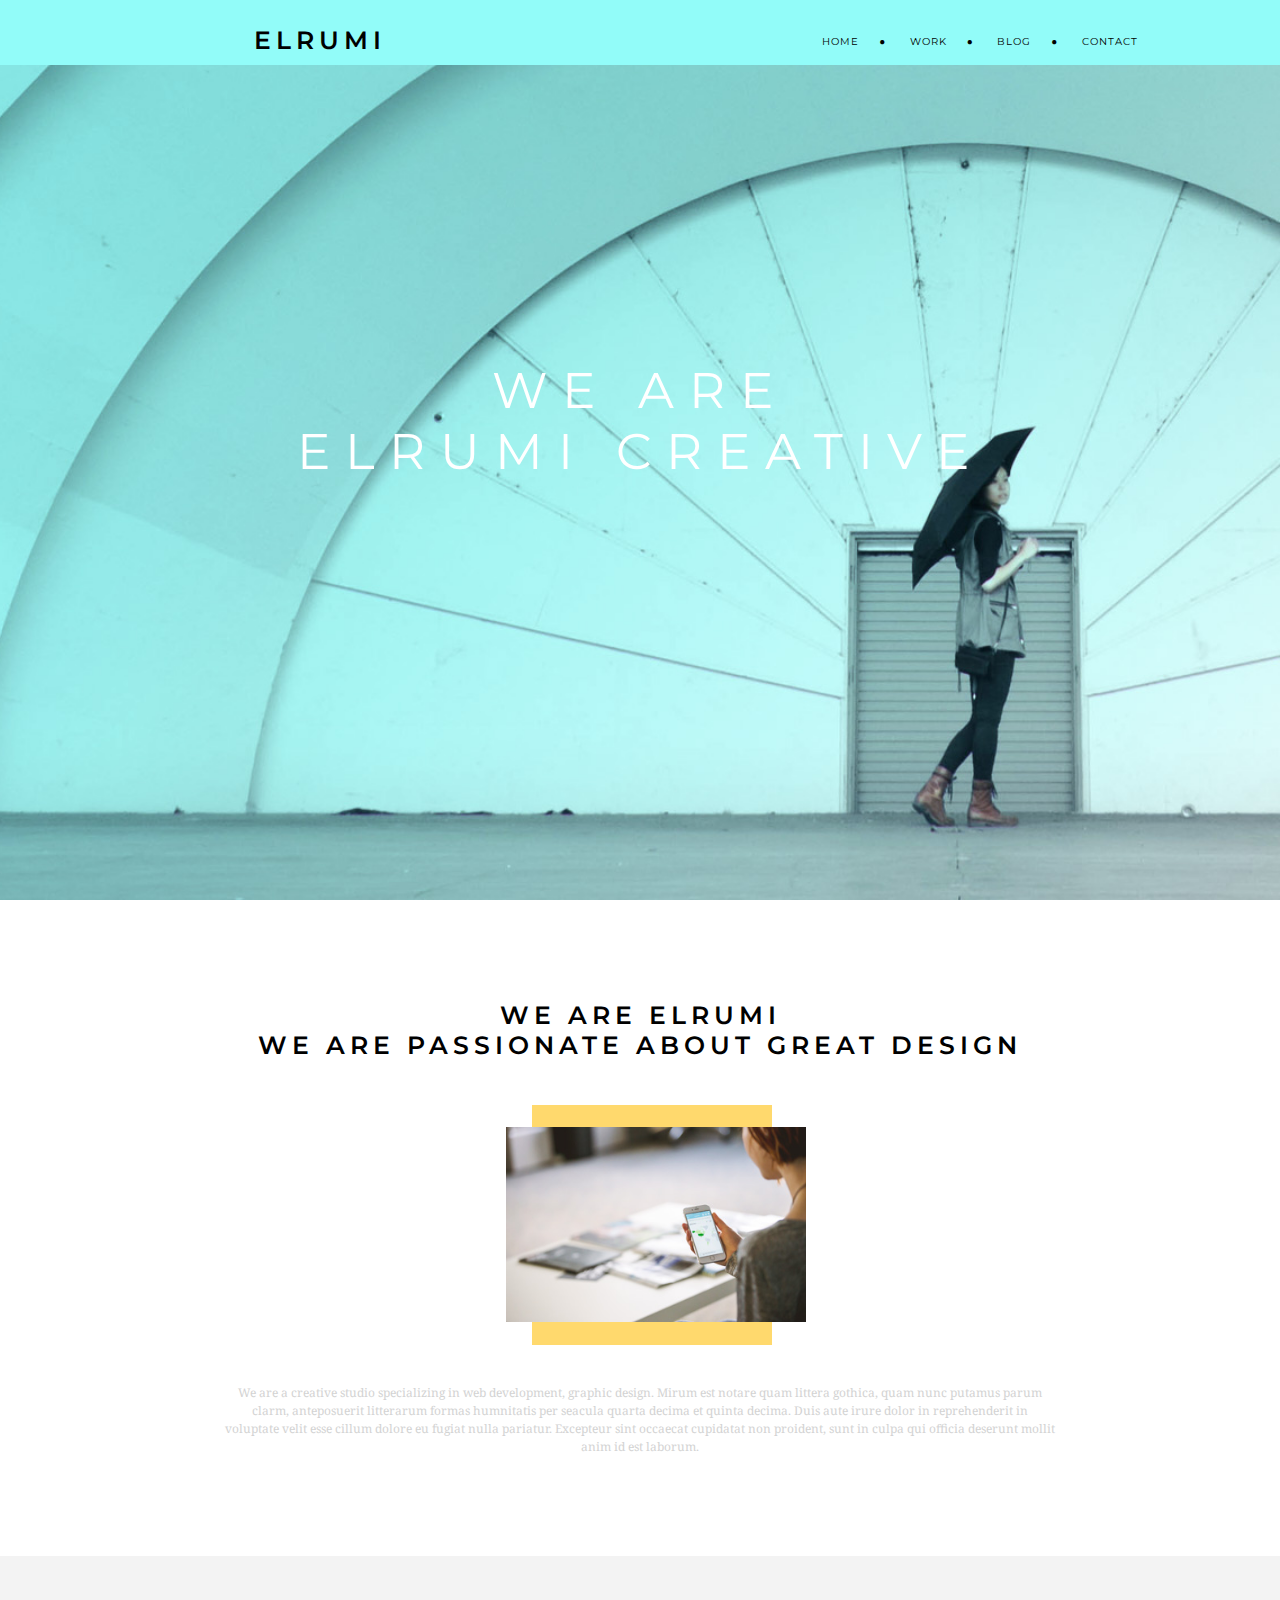
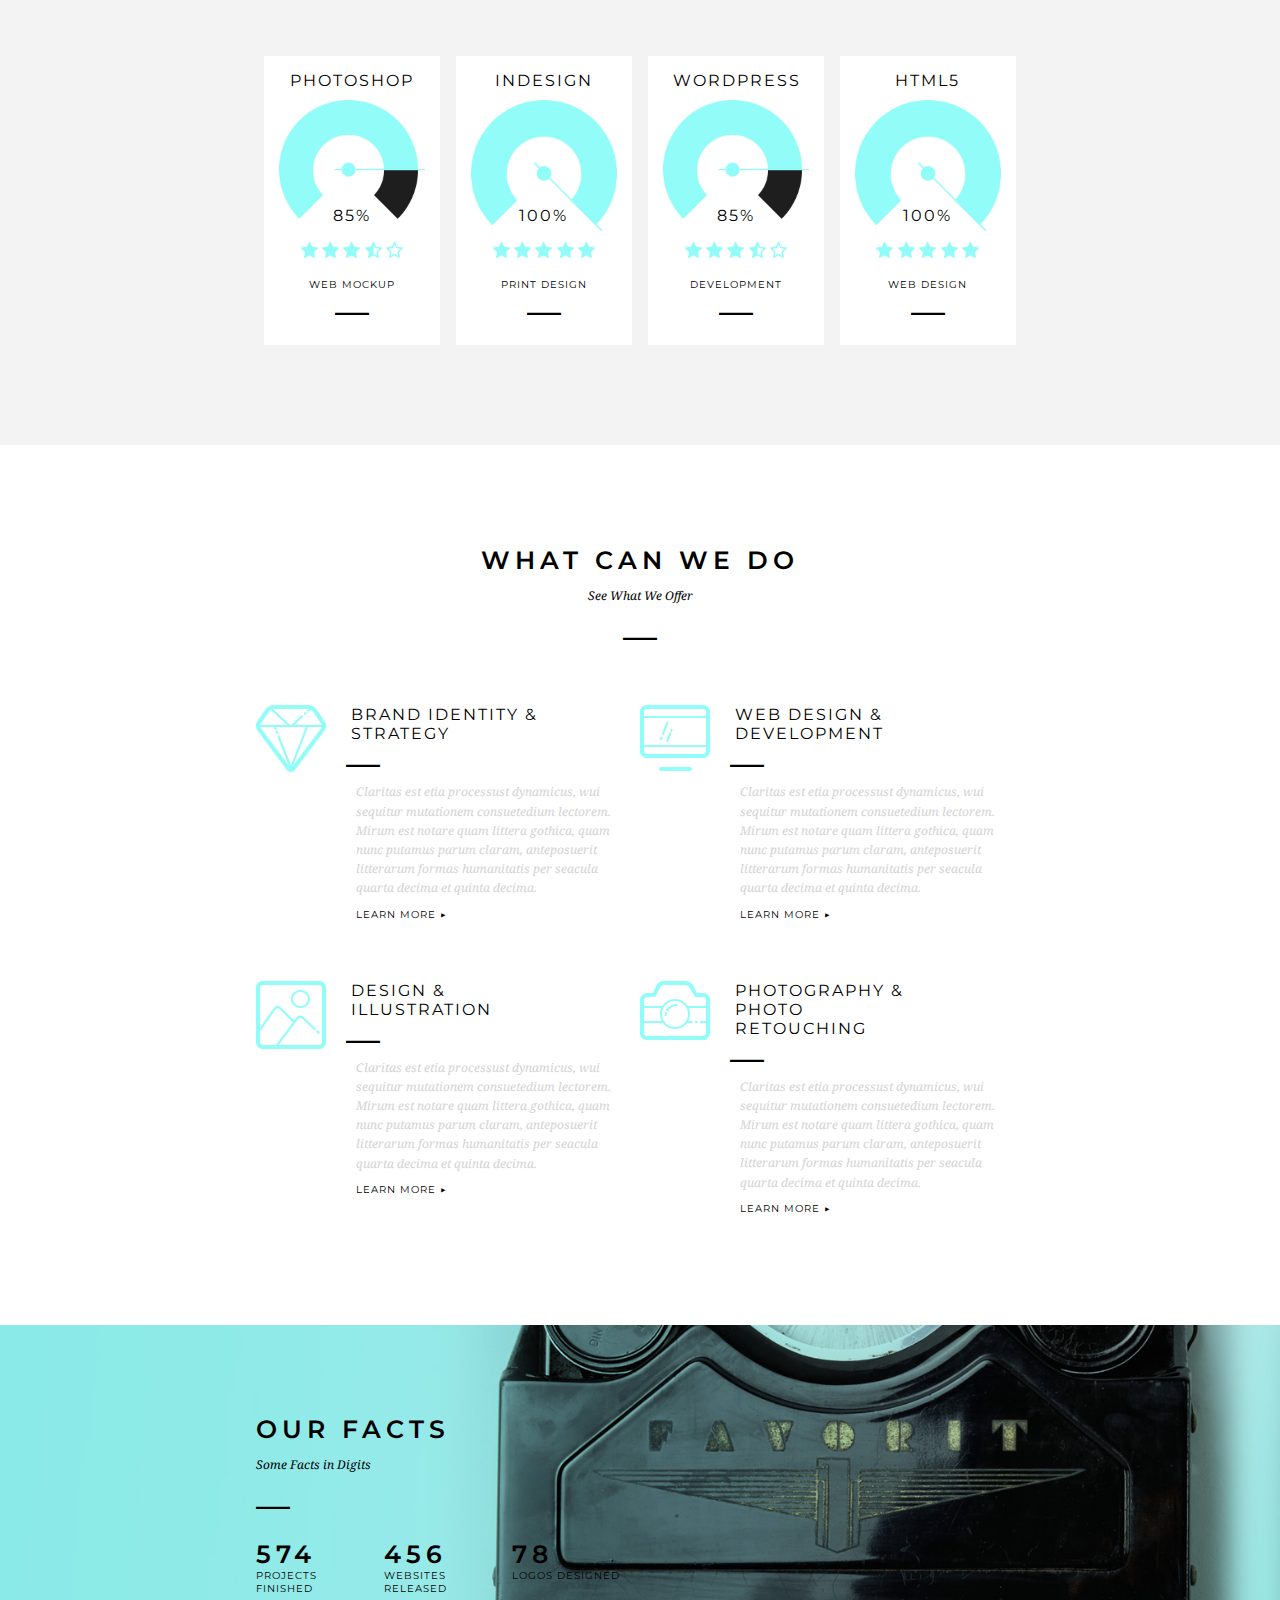
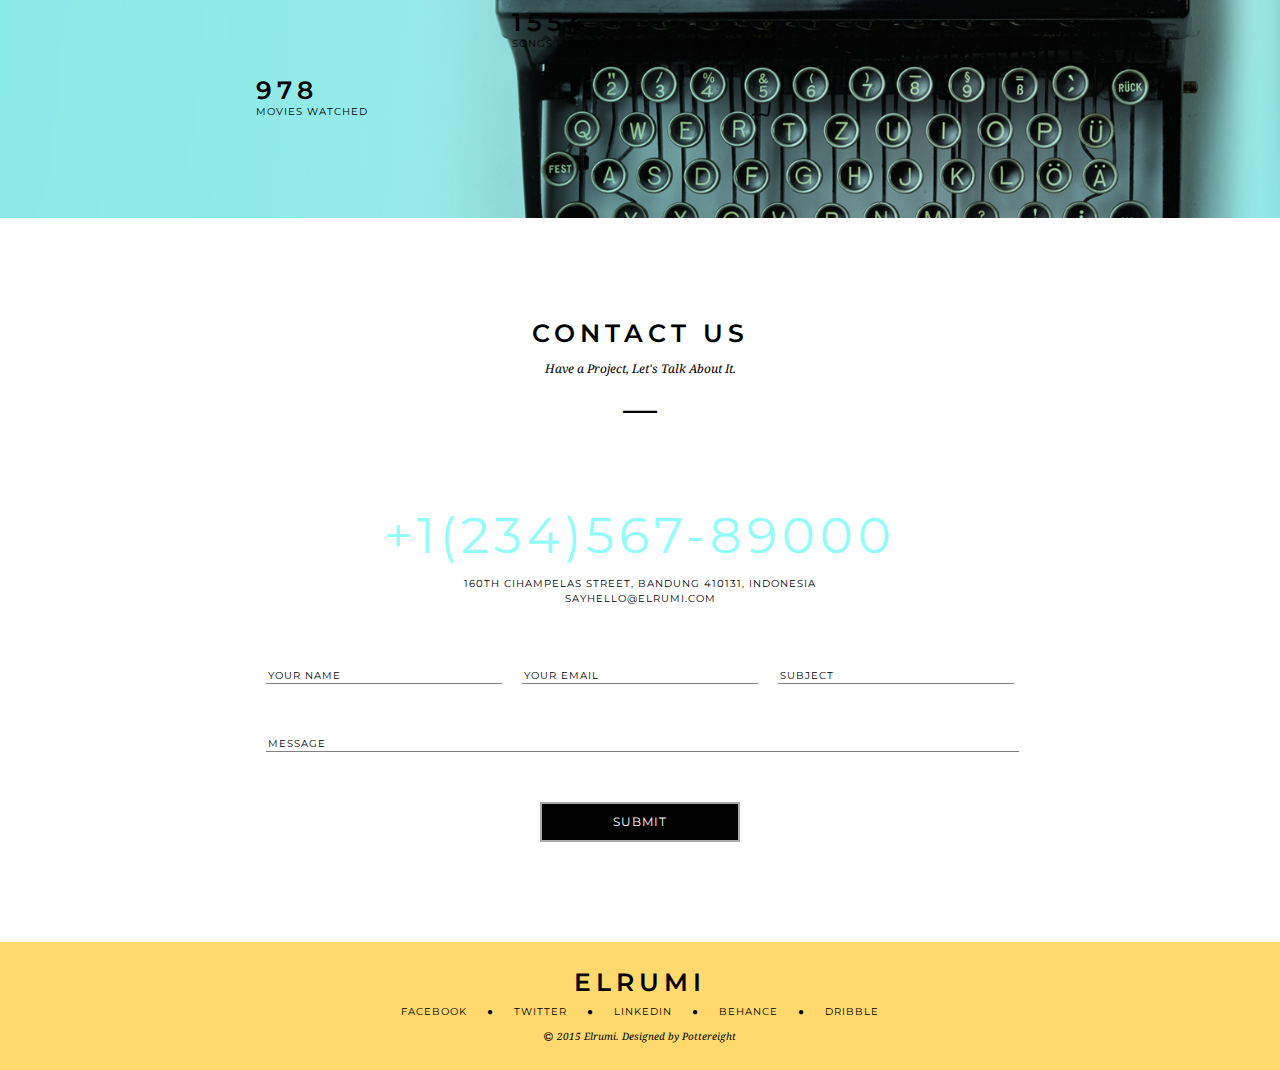
<file: index.html>
<!DOCTYPE html>
<html lang="en">
<head>
	<meta charset="UTF-8">
	<title>Creative Agency</title>
	<link rel="stylesheet" href="http://maxcdn.bootstrapcdn.com/font-awesome/4.3.0/css/font-awesome.min.css">
	<link href='http://fonts.googleapis.com/css?family=Droid+Serif:400,400italic|Montserrat:400,700' rel='stylesheet' type='text/css'>	
	<link type="image/jpg" href="assets/favicon-elrumi.png" rel="icon">
	 <link rel="apple-touch-icon" href="images/favicon-elrumi.png"/>
	<link rel="stylesheet" href="normal.css">
	<link rel="stylesheet" href="styles.css"> 
</head>
<body>
	<nav class="fixed-navigation opaque">
		<div class="nav-left">
			<h2 class="nav-logo">ELRUMI</h2>
		</div>
		<div class="nav-right">
			<ul class="nav-menu">
				<li><a href="index.html">Home</a><span class="circle">&#9679;</span></li>
				<li><a href="work.html">Work</a><span class="circle">&#9679;</span></li>
				<li><a href="blog.html">Blog</a><span class="circle">&#9679;</span></li>
				<li><a href="#contact">Contact</a></li>
			</ul>
		</div>
	</nav>
	<header class="header" id="Home">
			<div class="home-title">
				<h1>we are<br/>
				ELRUMI CREATIVE</h1>
			</div>
	</header>
	<section class="who-are-we">
		<div class="about-titles">
			<h2>WE ARE ELRUMI</h2>
			<h2>WE ARE PASSIONATE ABOUT GREAT DESIGN</h2>
		</div>
		<div class="yellow-square"></div>
		<div class="about-image">
			<img src="assets/home page/about.jpg" alt="About-Image">
		</div>	
		<p>We are a creative studio specializing in web development, graphic design. Mirum est notare quam littera gothica, quam nunc putamus parum clarm, anteposuerit litterarum formas humnitatis per seacula quarta decima et quinta decima. Duis aute irure dolor in reprehenderit in voluptate velit esse cillum dolore eu fugiat nulla pariatur. Excepteur sint occaecat cupidatat non proident, sunt in culpa qui officia deserunt mollit anim id est laborum. </p>
			
	</section>
	<section class="skills">
			<div class="skills-holder clearfix">
				<div class="skill-sets photoshop">
					<h3>Photoshop</h3>
					<div class="skills-pic">
						<img src="assets/home page/progress-01.png" alt="Progress85" class="short-image">
					</div>
					<h3>85%</h3>
					<ul>
						<li>
							<img src="assets/home page/full-star.png" alt="full-star">
						</li>
						<li>
							<img src="assets/home page/full-star.png" alt="full-star">
						</li>
						<li>
							<img src="assets/home page/full-star.png" alt="full-star">
						</li>
						<li>
							<img src="assets/home page/half-star.png" alt="half-star">
						</li>
						<li>
							<img src="assets/home page/empty-star.png" alt="empty-star">
						</li>
					</ul>
					<h4>Web Mockup</h4>
					<span class="dash">&#8212;</span>
				</div>
				<div class="skill-sets indesign">
					<h3>Indesign</h3>
					<div class="skills-pic">
						<img src="assets/home page/progress-02.png" alt="Progress100%">
					</div>
					<h3>100%</h3>
					<ul>
						<li>
							<img src="assets/home page/full-star.png" alt="full-star">
						</li>
						<li>
							<img src="assets/home page/full-star.png" alt="full-star">
						</li>		
						<li>
							<img src="assets/home page/full-star.png" alt="full-star">
						</li>
						<li>
						 	<img src="assets/home page/full-star.png" alt="full-star">
						</li>
						<li>
							<img src="assets/home page/full-star.png" alt="full-star">
						</li>
					</ul>
					<h4>Print Design</h4>
					<span class="dash">&#8212;</span>
				</div>
				<div class="skill-sets">
					<h3>Wordpress</h3>
					<div class="skills-pic">
						<img src="assets/home page/progress-01.png" alt="progress85%" class="short-image">
					</div>
					<h3>85%</h3>
					<ul>
						<li>
							<img src="assets/home page/full-star.png" alt="full-star">
						</li>
						<li>
							<img src="assets/home page/full-star.png" alt="full-star">
						</li>
						<li>
							<img src="assets/home page/full-star.png" alt="full-star">
						</li>
						<li>
							<img src="assets/home page/half-star.png" alt="half-star">
						</li>
						<li>
							<img src="assets/home page/empty-star.png" alt="empty-star">
						</li>
					</ul>
					<h4>Development</h4>
					<span class="dash">&#8212;</span>
				</div>
				<div class="skill-sets html5">
					<h3>HTML5</h3>
					<div class="skills-pic html5">
						<img src="assets/home page/progress-02.png" alt="Progress100%">
					</div>
					<h3>100%</h3>
					<ul>
						<li>
							<img src="assets/home page/full-star.png" alt="full-star">
						</li>
						<li>
							<img src="assets/home page/full-star.png" alt="full-star">
						</li>		
						<li>
							<img src="assets/home page/full-star.png" alt="full-star">
						</li>
						<li>
						 	<img src="assets/home page/full-star.png" alt="full-star">
						</li>
						<li>
							<img src="assets/home page/full-star.png" alt="full-star">
						</li>
					</ul>
					<h4>Web Design</h4>
					<span class="dash">&#8212;</span>
				</div>
			</div>
	</section>
	<section class="what-we-do clearfix">
		<h2>What Can we Do</h2>
		<p>See What We Offer</p>
		<span class="dash center">&#8212;</span>
		<div class="we-do brand">
			<h3>Brand identity & Strategy</h3>
			<span class="dash">&#8212;</span>
			<p>Claritas est etia processust dynamicus, wui sequitur mutationem consuetedium lectorem. Mirum est notare quam littera gothica, quam nunc putamus parum claram, anteposuerit litterarum formas humanitatis per seacula quarta decima et quinta decima.</p>
			<h4><a href="#">Learn More &#9654</a></h4>	
		</div>
		<div class="we-do web">
			<h3>Web Design & Development</h3>
			<span class="dash">&#8212;</span>
			<p>Claritas est etia processust dynamicus, wui sequitur mutationem consuetedium lectorem. Mirum est notare quam littera gothica, quam nunc putamus parum claram, anteposuerit litterarum formas humanitatis per seacula quarta decima et quinta decima.</p>
			<h4><a href="#">Learn More &#9654</a></h4>
		</div>
		<div class="we-do design">
			<h3>Design & Illustration</h3>
			<span class="dash">&#8212;</span>
			<p>Claritas est etia processust dynamicus, wui sequitur mutationem consuetedium lectorem. Mirum est notare quam littera gothica, quam nunc putamus parum claram, anteposuerit litterarum formas humanitatis per seacula quarta decima et quinta decima.</p>
			<h4><a href="#">Learn More &#9654</a></h4>
		</div>
		<div class="we-do photography">
			<h3>Photography & Photo Retouching</h3>
			<span class="dash">&#8212;</span>
			<p>Claritas est etia processust dynamicus, wui sequitur mutationem consuetedium lectorem. Mirum est notare quam littera gothica, quam nunc putamus parum claram, anteposuerit litterarum formas humanitatis per seacula quarta decima et quinta decima.</p>
			<h4><a href="#">Learn More &#9654</a></h4>
		</div>
	</section>
	<section class="facts clearfix">
		<div class="our-facts">
			<h2>Our Facts</h2>
			<p>Some Facts in Digits</p><span class="dash">&#8212;</span>
			<div class="fact-numbers">
				<h2>574</h2>
				<h4>Projects Finished</h4>
			</div>
			<div class="fact-numbers">
				<h2>456</h2>
				<h4>Websites Released</h4>
			</div>
			<div class="fact-numbers">
				<h2>78</h2>
				<h4>Logos Designed</h4>
			</div>
			<div class="fact-numbers">
				<h2>1554</h2>
				<h4>Songs Listed</h4>
			</div>
			<div class="fact-numbers">
				<h2>978</h2>
				<h4>Movies Watched</h4>
			</div>
		</div>
	</section>
	<span class="anchor" id="contact"></span>
	<section class="contact clearfix">
		<div class="contact-content">
				<h2>Contact Us</h2>
				<p>Have a Project, Let's Talk About It.</p>
				<span class="dash center">&#8212;</span>
				<h3 class="header-style">+1(234)567-89000</h3>
				<h4>160th Cihampelas street, bandung 410131, Indonesia</br>Sayhello@elrumi.com</h4>
				<!-- <form action="sendEmail.php>" method="POST" class="form" autocomplete"off" name="form"> -->
				<!-- Action above from class - formspree should be functioning when hosted -->
				<form action="//formspree.io/joanna.stecewicz@email.com" method="POST">
					<input type="name" required="true" placeholder="Your Name "class="one-third">
					<input type="email" required="true" placeholder="Your Email"class="one-third">
					<input type="subject" placeholder="SUBJECT"class="one-third">
					<input type="message" class="message" placeholder="MESSAGE">
					<input type="submit" value="SUBMIT" class="button clearfix">
				</form> 
			</div>
	</section>
	<footer class="footer">
			<h2>ELRUMI</h2>
			<ul>
				<li class="facebook"><a href="#">Facebook</a><span class="circle">&#9679;</span</li>
				<li><a href="#">Twitter</a><span class="circle">&#9679;</span</li>
				<li><a href="#">Linkedin</a><span class="circle">&#9679;</span</li>
				<li><a href="#">Behance</a><span class="circle">&#9679;</span</li>
				<li><a href="#">Dribble</a></li>
			</ul>
			<i class="fa fa-copyright"></i>
			<span class="copy">2015 Elrumi. Designed by Pottereight</span>
	</footer>
	
	<script src="http://ajax.googleapis.com/ajax/libs/jquery/1.10.2/jquery.min.js"></script>
	<script>

			// Jquery script for Navbar opacity on scroll
	  (function(){
	    $(window).scroll(function() {
	        
	        if($(this).scrollTop() > 50) { 
	            $('.fixed-navigation').addClass('opaque'); 
	        } else {
	            $('.fixed-navigation').removeClass('opaque'); 
	        }
	    });
	  })();
	    

	</script>	
</body>
</html>
</file>
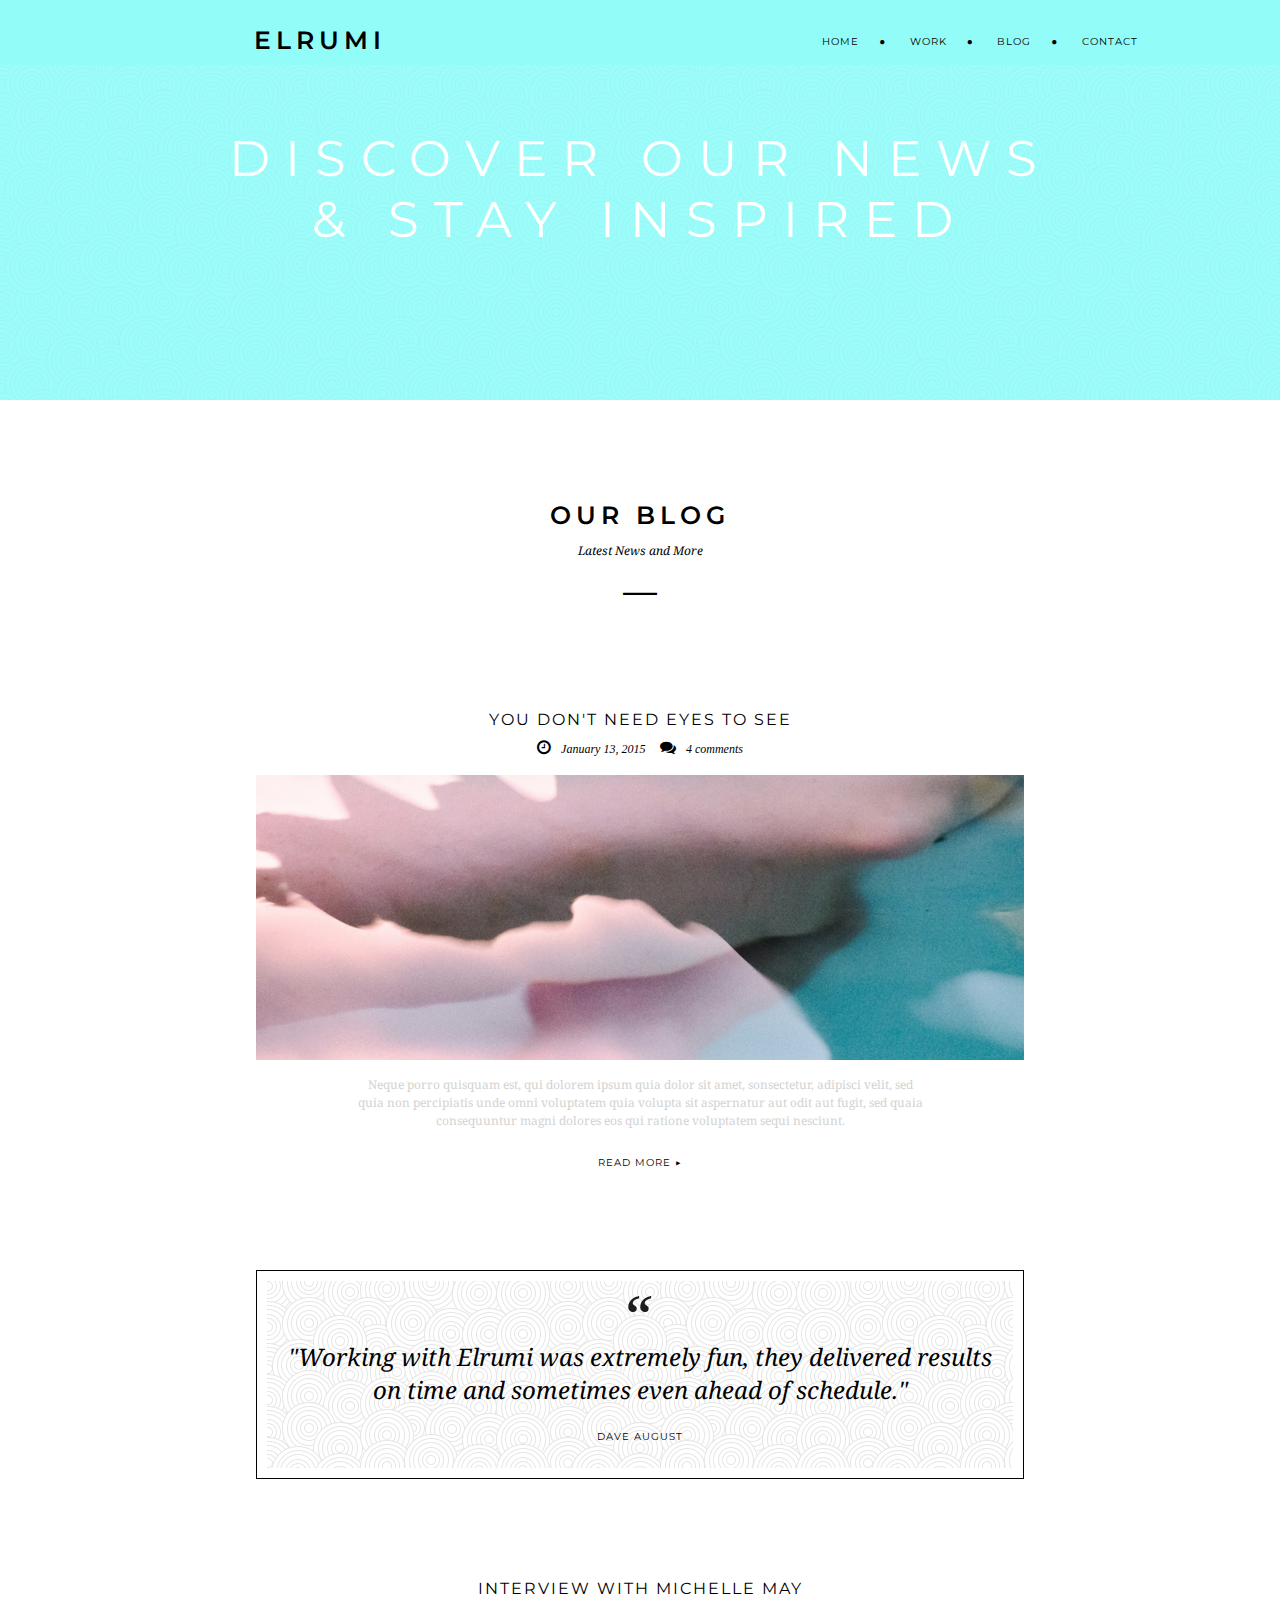
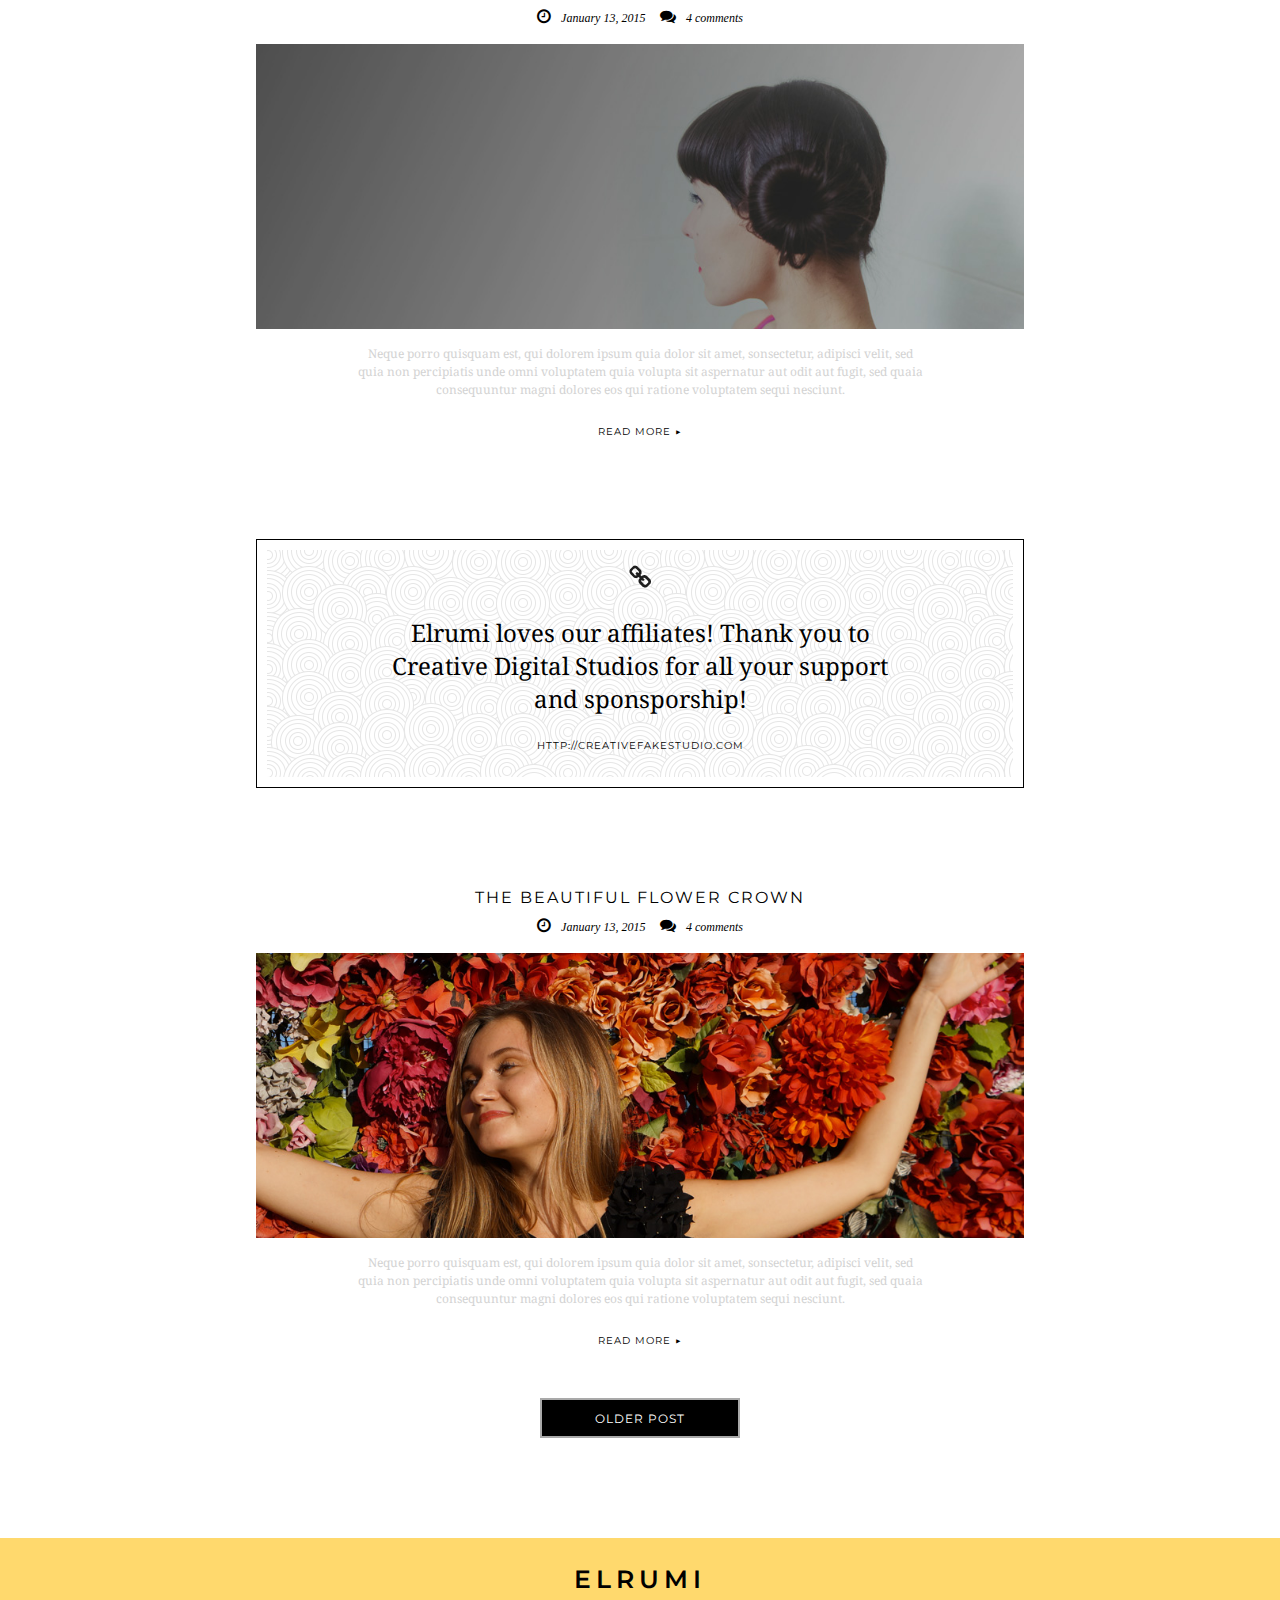
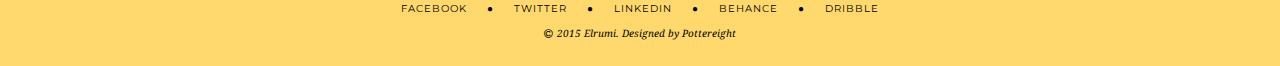
<file: blog.html>
<!DOCTYPE html>
<html lang="en">
<head>
	<meta charset="UTF-8">
	<title>Blog Page</title>
	<link rel="stylesheet" href="http://maxcdn.bootstrapcdn.com/font-awesome/4.3.0/css/font-awesome.min.css">
	<link href='http://fonts.googleapis.com/css?family=Droid+Serif:400,700,700italic,400italic|Montserrat:400,700' rel='stylesheet' type='text/css'>
	<link rel="stylesheet" href="normal.css">
	<link rel="stylesheet" href="styles.css">
		<script src="http://ajax.googleapis.com/ajax/libs/jquery/1.10.2/jquery.min.js"></script>
	<script>
		// Jquery script for Navbar opacity on scroll
  (function(){
    $(window).scroll(function() {
        
        if($(this).scrollTop() > 50) { 
            $('.fixed-navigation').addClass('opaque'); // 
        } else {
            $('.fixed-navigation').removeClass('opaque'); 
        }
    });
  })();
    

	</script>
</head>
<body>
	<nav class="fixed-navigation opaque">
		<div class="nav-left">
			<h2 class="nav-logo">ELRUMI</h2>
		</div>
		<div class="nav-right">
			<ul class="nav-menu">
				<li><a href="index.html">Home</a><span class="circle">&#9679;</span></li>
				<li><a href="work.html">Work</a><span class="circle">&#9679;</span></li>
				<li><a href="blog.html">Blog</a><span class="circle">&#9679;</span></li>
				<li><a href="index.html#contact">Contact</a></li>
			</ul>
		</div>
	</nav>
	<header class="blog-header">
		<h1>Discover Our News<br> & Stay Inspired</h1>
	</header>
	<main class="blog-content">
		<div class="blog-title">
			<h2>Our Blog</h2>
			<p>Latest News and More</p>
			<span class="dash">&#8212;</span>
		</div>
		<div class="pic-post">
			<h3>You Don't Need Eyes To See</h3>
			<i class="fa fa-clock-o"></i>
			<i class="fa fa-comments"></i>
			<img src="assets/blog page/post-01.jpg" alt="post1">
			<p>Neque porro quisquam est, qui dolorem ipsum quia dolor sit amet, sonsectetur, adipisci velit, sed quia non percipiatis unde omni voluptatem quia volupta sit aspernatur aut odit aut fugit, sed quaia consequuntur magni dolores eos qui ratione voluptatem sequi nesciunt.</p>
			<a href="#">Read More &#9654</a>
		</div>
		<div class="written-post quote">
			<div class="swirl-background">
				<img src="assets/blog page/icon-quote.png" alt="quotes">
				<p>"Working with Elrumi was extremely fun, they delivered results on time and sometimes even ahead of schedule."</p>
				<h4>Dave August</h4>
			</div>
		</div>
		<div class="pic-post">
			<h3>Interview with Michelle May</h3>
			<i class="fa fa-clock-o"></i>
			<i class="fa fa-comments"></i>		
			<img src="assets/blog page/post-02.jpg" alt="post2">
			<p>Neque porro quisquam est, qui dolorem ipsum quia dolor sit amet, sonsectetur, adipisci velit, sed quia non percipiatis unde omni voluptatem quia volupta sit aspernatur aut odit aut fugit, sed quaia consequuntur magni dolores eos qui ratione voluptatem sequi nesciunt.</p>
			<a href="#">Read More &#9654</a>
			
		</div>
		<div class="written-post chains">
			<div class="swirl-background">
				<img src="assets/blog page/icon-link.png" alt="chains.icon">
				<p>Elrumi loves our affiliates! Thank you to Creative Digital Studios for all your support and sponsporship!</p>
				<h4>Http://Creativefakestudio.com</h4>
			</div>
		</div>
		<div class="pic-post">
			<h3>The Beautiful Flower Crown</h3>
			<i class="fa fa-clock-o"></i>
			<i class="fa fa-comments"></i>
			<img src="assets/blog page/post-03.jpg" alt="post3">
			<p>Neque porro quisquam est, qui dolorem ipsum quia dolor sit amet, sonsectetur, adipisci velit, sed quia non percipiatis unde omni voluptatem quia volupta sit aspernatur aut odit aut fugit, sed quaia consequuntur magni dolores eos qui ratione voluptatem sequi nesciunt.</p>
			<a href="#">Read More &#9654</a>
		</div>
		<div class="older-post">
			<input type="submit" value="OLDER POST" class="button">
		</div>
	</main>
	<footer class="footer">
			<h2>ELRUMI</h2>
			<ul>
				<li class="facebook"><a href="#">Facebook</a><span class="circle">&#9679;</span</li>
				<li><a href="#">Twitter</a><span class="circle">&#9679;</span</li>
				<li><a href="#">Linkedin</a><span class="circle">&#9679;</span</li>
				<li><a href="#">Behance</a><span class="circle">&#9679;</span</li>
				<li><a href="#">Dribble</a></li>
			</ul>
			<i class="fa fa-copyright"></i>
			<span class="copy">2015 Elrumi. Designed by Pottereight</span>
	</footer>

</body>
</html>
</file>
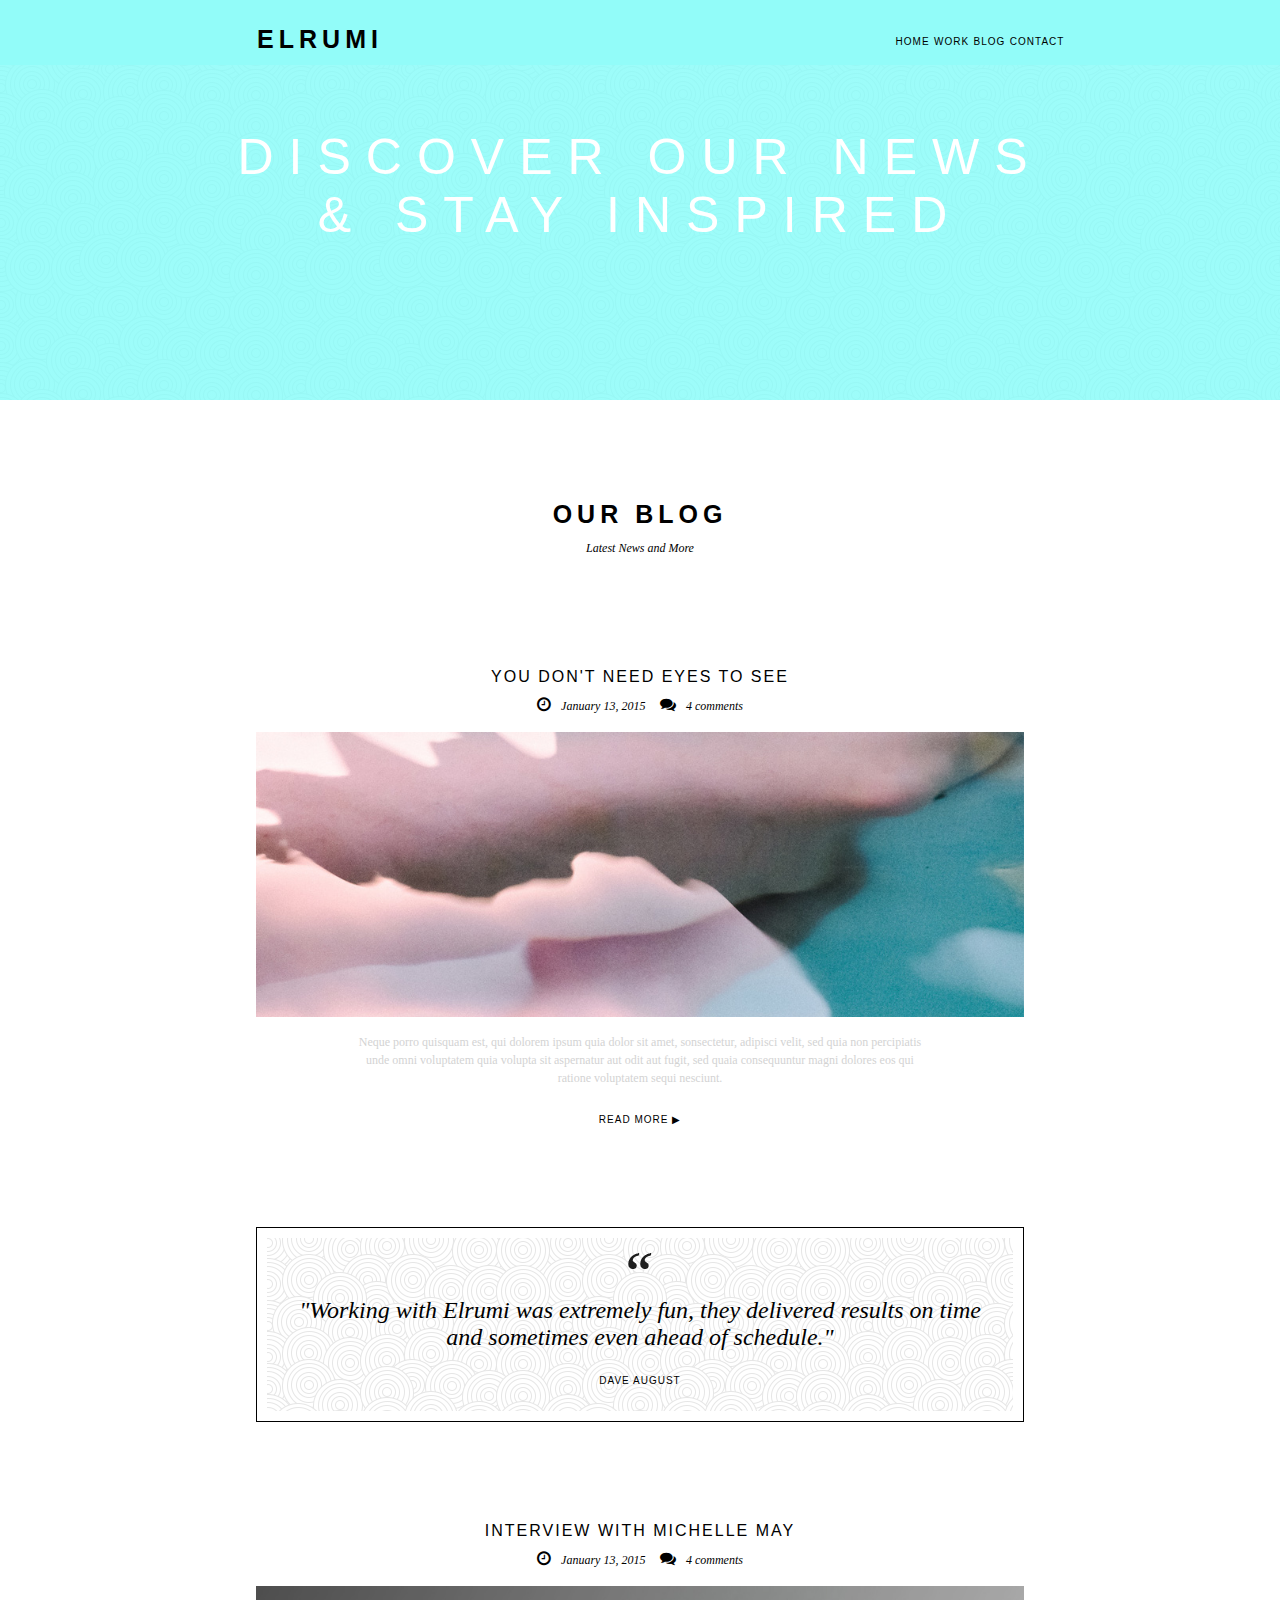
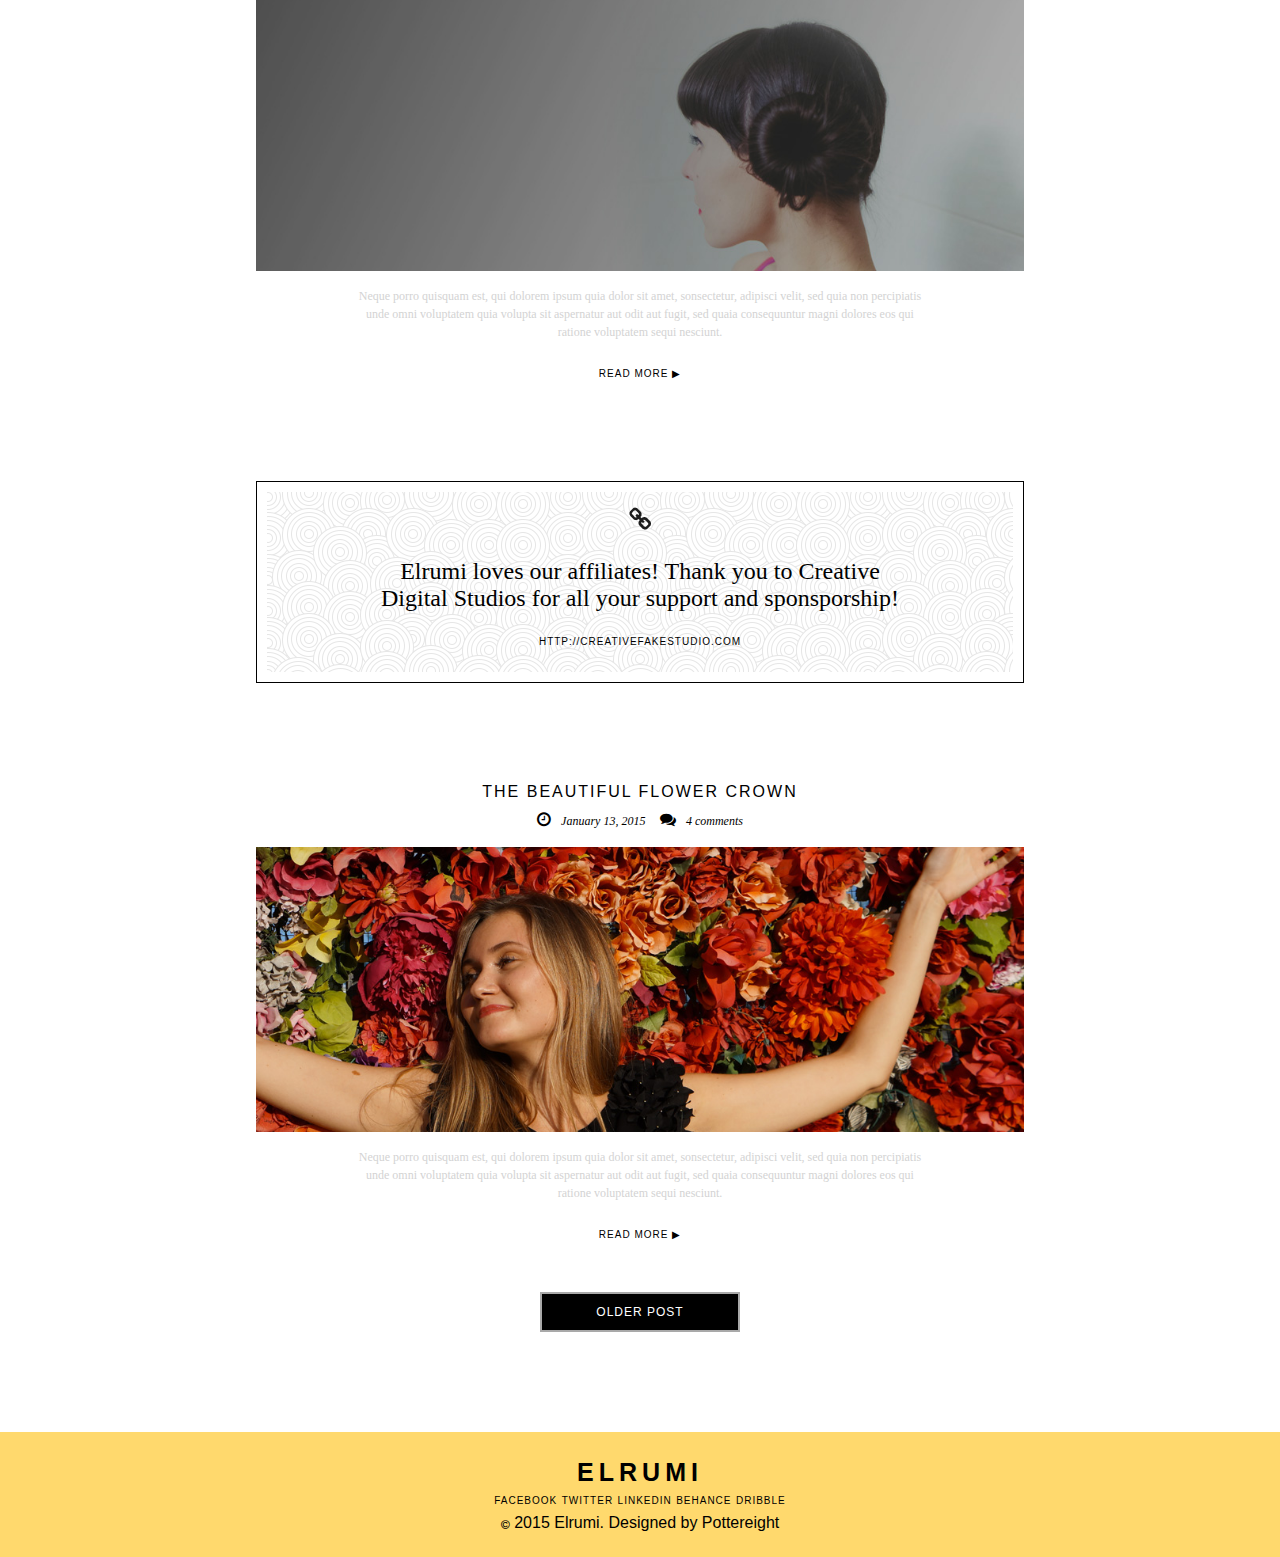
<file: navbar-practice.html>
<!DOCTYPE html>
<html lang="en">
<head>
	<meta charset="UTF-8">
	<title>Blog Page</title>
	<link rel="stylesheet" href="http://maxcdn.bootstrapcdn.com/font-awesome/4.3.0/css/font-awesome.min.css">
	<link rel="stylesheet" href="normal.css">
	<link rel="stylesheet" href="styles.css">
	<script src="http://ajax.googleapis.com/ajax/libs/jquery/1.10.2/jquery.min.js"></script>
	<script>

  (function(){
    $(window).scroll(function() {
    
        // check if window scroll for more than 430px. May vary
        // as per the height of your main banner.
        
        if($(this).scrollTop() > 430) { 
            $('.fixed-navigation').addClass('opaque'); // adding the opaque class
        } else {
            $('.fixed-navigation').removeClass('opaque'); // removing the opaque class
        }
    });
  })();
    

	</script>
</head>
<body>
	<nav class="fixed-navigation opaque">
		<div class="nav-left">
			<h2 class="nav-logo">ELRUMI</h2>
		</div>
		<div class="nav-right">
			<ul class="nav-menu">
				<li><a href="#Home">Home</a></li>
				<li><a href="#Work">Work</a></li>
				<li><a href="#Blog">Blog</a></li>
				<li><a href="#Contact">Contact</a></li>
			</ul>
		</div>
	</nav>
	<header class="blog-header">
		<h1>Discover Our News<br> & Stay Inspired</h1>
	</header>
	<main class="blog-content">
		<div class="blog-title">
			<h2>Our Blog</h2>
			<p>Latest News and More</p>
		</div>
		<div class="pic-post">
			<h3>You Don't Need Eyes To See</h3>
			<i class="fa fa-clock-o"></i>
			<i class="fa fa-comments"></i>
			<img src="assets/blog page/post-01.jpg" alt="post1">
			<p>Neque porro quisquam est, qui dolorem ipsum quia dolor sit amet, sonsectetur, adipisci velit, sed quia non percipiatis unde omni voluptatem quia volupta sit aspernatur aut odit aut fugit, sed quaia consequuntur magni dolores eos qui ratione voluptatem sequi nesciunt.</p>
			<a href="#">Read More &#9654</a>
		</div>
		<div class="written-post quote">
			<div class="swirl-background">
				<img src="assets/blog page/icon-quote.png" alt="quotes">
				<p>"Working with Elrumi was extremely fun, they delivered results on time and sometimes even ahead of schedule."</p>
				<h4>Dave August</h4>
			</div>
		</div>
		<div class="pic-post">
			<h3>Interview with Michelle May</h3>
			<i class="fa fa-clock-o"></i>
			<i class="fa fa-comments"></i>		
			<img src="assets/blog page/post-02.jpg" alt="post2">
			<p>Neque porro quisquam est, qui dolorem ipsum quia dolor sit amet, sonsectetur, adipisci velit, sed quia non percipiatis unde omni voluptatem quia volupta sit aspernatur aut odit aut fugit, sed quaia consequuntur magni dolores eos qui ratione voluptatem sequi nesciunt.</p>
			<a href="#">Read More &#9654</a>
			
		</div>
		<div class="written-post chains">
			<div class="swirl-background">
				<img src="assets/blog page/icon-link.png" alt="chains.icon">
				<p>Elrumi loves our affiliates! Thank you to Creative Digital Studios for all your support and sponsporship!</p>
				<h4>Http://Creativefakestudio.com</h4>
			</div>
		</div>
		<div class="pic-post">
			<h3>The Beautiful Flower Crown</h3>
			<i class="fa fa-clock-o"></i>
			<i class="fa fa-comments"></i>
			<img src="assets/blog page/post-03.jpg" alt="post3">
			<p>Neque porro quisquam est, qui dolorem ipsum quia dolor sit amet, sonsectetur, adipisci velit, sed quia non percipiatis unde omni voluptatem quia volupta sit aspernatur aut odit aut fugit, sed quaia consequuntur magni dolores eos qui ratione voluptatem sequi nesciunt.</p>
			<a href="#">Read More &#9654</a>
		</div>
		<div class="older-post">
			<input type="submit" value="OLDER POST" class="button">
		</div>
	</main>
	<footer class="footer">
		<h2>ELRUMI</h2>
		<ul>
			<li class="facebook">Facebook</li>
			<li>Twitter</li>
			<li>Linkedin</li>
			<li>Behance</li>
			<li>Dribble</li>
		</ul>
		<i class="fa fa-copyright"></i>
		<span>2015 Elrumi. Designed by Pottereight</span>
	</footer>

</body>
</html>
</file>
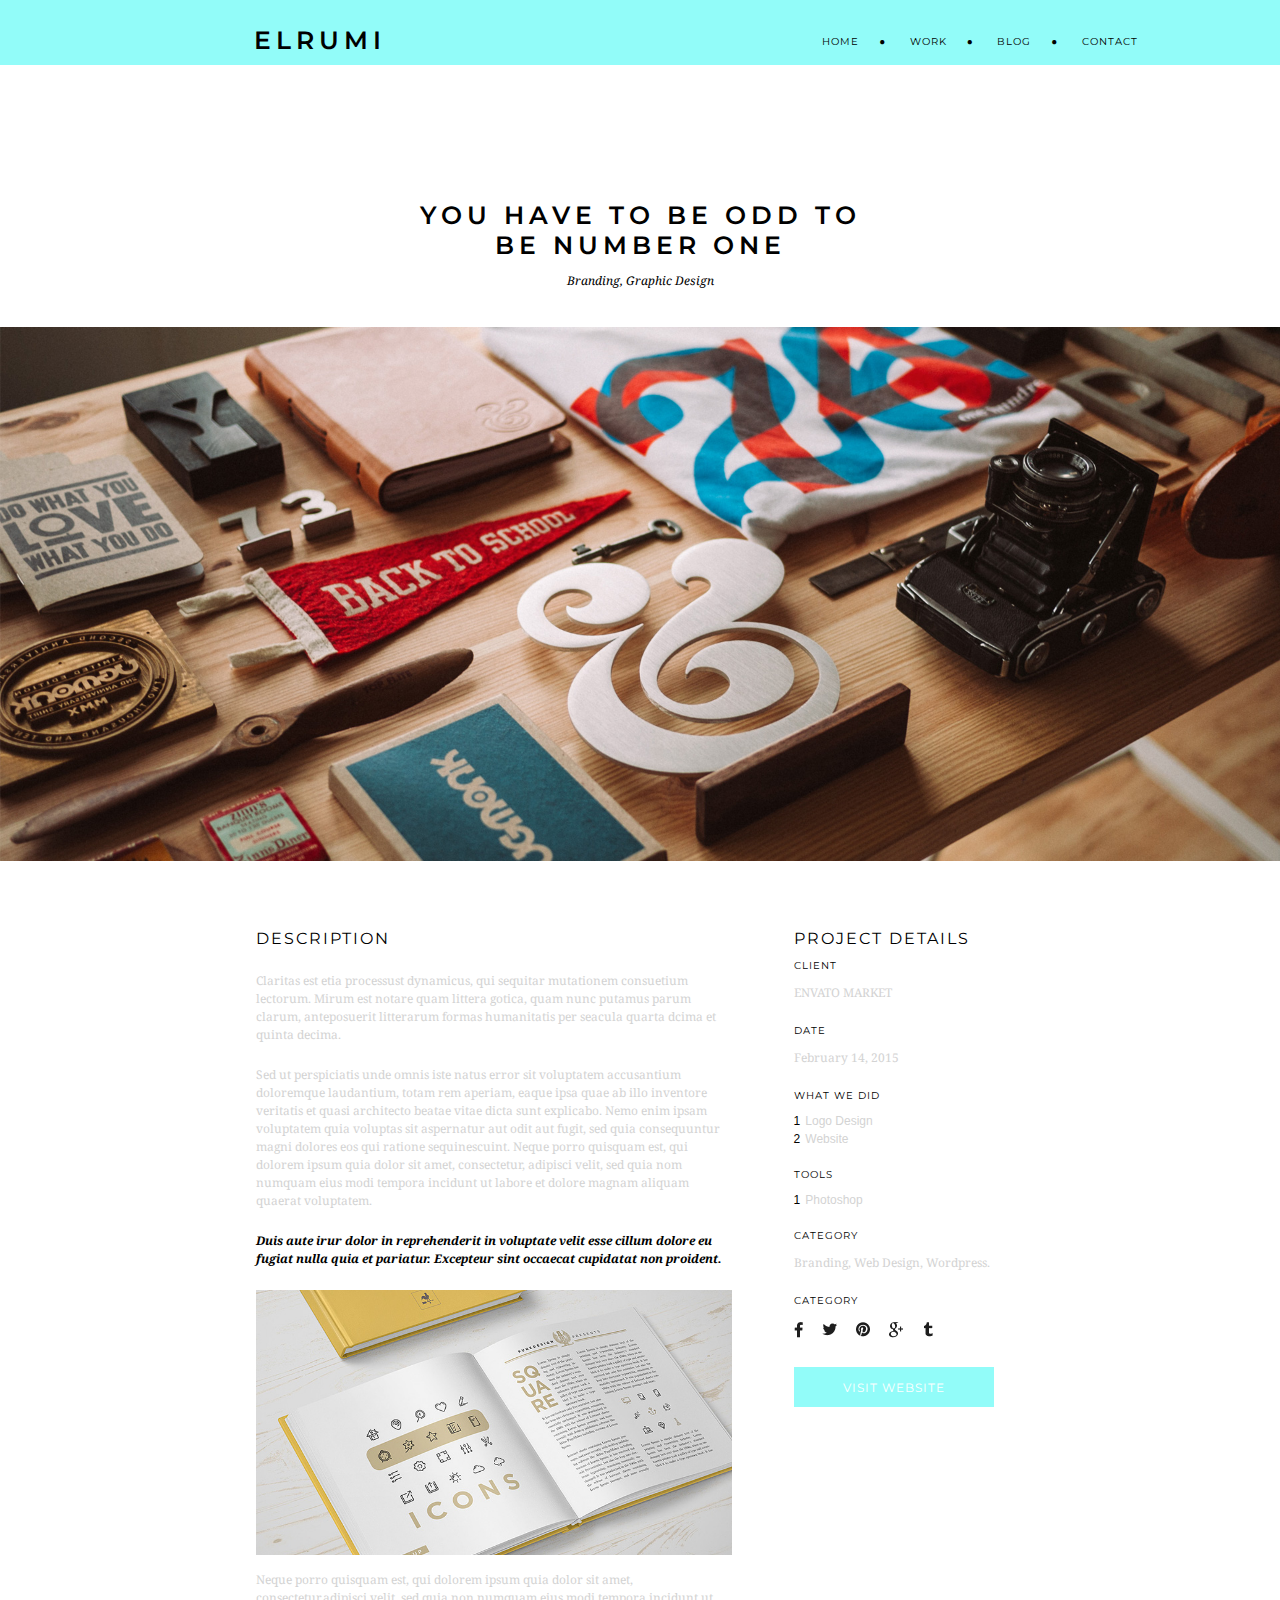
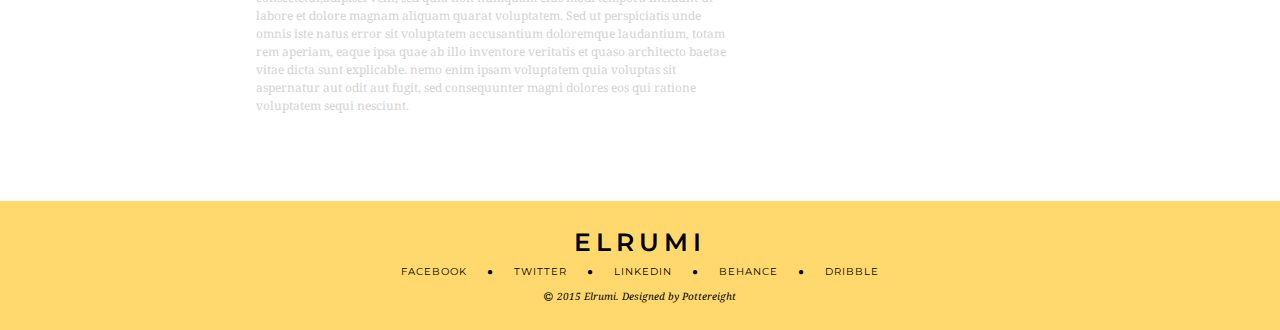
<file: work.html>
<!DOCTYPE html>
<html lang="en">
<head>
	<meta charset="UTF-8"> 
	<title>Work Page</title>
	<link rel="stylesheet" href="http://maxcdn.bootstrapcdn.com/font-awesome/4.3.0/css/font-awesome.min.css">
	<link href='http://fonts.googleapis.com/css?family=Droid+Serif:400,700,700italic,400italic|Montserrat:400,700' rel='stylesheet' type='text/css'>
	<link rel="stylesheet" href="normal.css">
	<link rel="stylesheet" href="styles.css">
	<script src="http://ajax.googleapis.com/ajax/libs/jquery/1.10.2/jquery.min.js"></script>
	<script>
   		// Jquery script for Navbar opacity on scroll 
	(function(){
    $(window).scroll(function() {
        
        if($(this).scrollTop() > 50) { 
            $('.fixed-navigation').addClass('opaque'); 
        } else {
            $('.fixed-navigation').removeClass('opaque'); 
        }
    });
  })();
    

	</script>
</head>
<body>
		<nav class="fixed-navigation opaque">
		<div class="nav-left">
			<h2 class="nav-logo">ELRUMI</h2>
		</div>
		<div class="nav-right">
			<ul class="nav-menu">
				<li><a href="index.html">Home</a><span class="circle">&#9679;</span></li>
				<li><a href="work.html">Work</a><span class="circle">&#9679;</span></li>
				<li><a href="blog.html">Blog</a><span class="circle">&#9679;</span></li>
				<li><a href="index.html#contact">Contact</a></li>
			</ul>
		</div>
	</nav>
	<header class="workpage-header">
			<h2>You Have to be odd to</br>be number one</h2>
			<p>Branding, Graphic Design</p>
			<img src="assets/work page/project-hero.jpg" alt="work-hero">
	</header>
	<section class="main-content clearfix">
			<div class="description">
				<h3>Description</h3>
				<p>Claritas est etia processust dynamicus, qui sequitar mutationem consuetium lectorum. Mirum est notare quam littera gotica, quam nunc putamus parum clarum, anteposuerit litterarum formas humanitatis per seacula quarta dcima et quinta decima.</p>
				<p>Sed ut perspiciatis unde omnis iste natus error sit voluptatem accusantium doloremque laudantium, totam rem aperiam, eaque ipsa quae ab illo inventore veritatis et quasi architecto beatae vitae dicta sunt explicabo. Nemo enim ipsam voluptatem quia voluptas sit aspernatur aut odit aut fugit, sed quia consequuntur magni dolores eos qui ratione sequinescuint. Neque porro quisquam est, qui dolorem ipsum quia dolor sit amet, consectetur, adipisci velit, sed quia nom numquam eius modi tempora incidunt ut labore et dolore magnam aliquam quaerat voluptatem.</p>
				<p class="bold-description">
					Duis aute irur dolor in reprehenderit in voluptate velit esse cillum dolore eu fugiat nulla quia et pariatur. Excepteur sint occaecat cupidatat non proident. </p>
				<img src="assets/work page/project-detail.jpg" alt="work-detail">
				<p>Neque porro quisquam est, qui dolorem ipsum quia dolor sit amet, consectetur,adipisci velit, sed quia non numquam eius modi tempora incidunt ut labore et dolore magnam aliquam quarat voluptatem. Sed ut perspiciatis unde omnis iste natus error sit voluptatem accusantium doloremque laudantium, totam rem aperiam, eaque ipsa quae ab illo inventore veritatis et quaso architecto baetae vitae dicta sunt explicable. nemo enim ipsam voluptatem quia voluptas sit aspernatur aut odit aut fugit, sed consequunter magni dolores eos qui ratione voluptatem sequi nesciunt. </p>
			</div>
			<div class="project-details">
				<h3>Project Details</h3>
				<h4>Client</h4>
				<p>ENVATO MARKET</p>
				<h4>Date</h4>
				<p>February 14, 2015</p>
				<h4>What we did</h4>
				<ol>
					<li>Logo Design</li>
					<li>Website</li>
				</ol>
				<h4>Tools</h4>
				<ol>
					<li>Photoshop</li>
				</ol>
				<h4>Category</h4>
				<p>Branding, Web Design, Wordpress.</p>
				<h4>Category</h4>
				<img src="assets/work page/social-icons.png" alt="social-icons">
	 			<input type="submit" value="VISIT WEBSITE" class="button teal">
			</div>
		</div>	
	</section>
	<footer class="footer">
			<h2>ELRUMI</h2>
			<ul>
				<li class="facebook"><a href="#">Facebook</a><span class="circle">&#9679;</span</li>
				<li><a href="#">Twitter</a><span class="circle">&#9679;</span</li>
				<li><a href="#">Linkedin</a><span class="circle">&#9679;</span</li>
				<li><a href="#">Behance</a><span class="circle">&#9679;</span</li>
				<li><a href="#">Dribble</a></li>
			</ul>
			<i class="fa fa-copyright"></i>
			<span class="copy">2015 Elrumi. Designed by Pottereight</span>
	</footer>
</body>
</html>
</file>
<file: styles.css>
article,aside,details,figcaption,figure,footer,header,hgroup,nav,section,summary{display:block;}audio,canvas,video{display:inline-block;}audio:not([controls]){display:none;height:0;}[hidden]{display:none;}html{font-family:sans-serif;-webkit-text-size-adjust:100%;-ms-text-size-adjust:100%;}a:focus{outline:thin dotted;}a:active,a:hover{outline:0;}h1{font-size:2em;}abbr[title]{border-bottom:1px dotted;}b,strong{font-weight:700;}dfn{font-style:italic;}mark{background:#ff0;color:#000;}code,kbd,pre,samp{font-family:monospace, serif;font-size:1em;}pre{white-space:pre-wrap;word-wrap:break-word;}q{quotes:\201C \201D \2018 \2019;}small{font-size:80%;}sub,sup{font-size:75%;line-height:0;position:relative;vertical-align:baseline;}sup{top:-.5em;}sub{bottom:-.25em;}img{border:0;}svg:not(:root){overflow:hidden;}fieldset{border:1px solid silver;margin:0 2px;padding:.35em .625em .75em;}button,input,select,textarea{font-family:inherit;font-size:100%;margin:0;}button,input{line-height:normal;}button,html input[type=button],/* 1 */
input[type=reset],input[type=submit]{-webkit-appearance:button;cursor:pointer;}button[disabled],input[disabled]{cursor:default;}input[type=checkbox],input[type=radio]{box-sizing:border-box;padding:0;}input[type=search]{-webkit-appearance:textfield;-moz-box-sizing:content-box;-webkit-box-sizing:content-box;box-sizing:content-box;}input[type=search]::-webkit-search-cancel-button,input[type=search]::-webkit-search-decoration{-webkit-appearance:none;}textarea{overflow:auto;vertical-align:top;}table{border-collapse:collapse;border-spacing:0;}body,figure{margin:0;}legend,button::-moz-focus-inner,input::-moz-focus-inner{border:0;padding:0;}

.clearfix:after {
   content: " ";
   visibility: hidden;
   display: block;
   height: 0;
   clear: both;
}
*, *:before, *:after {
	box-sizing: border-box;

}	


/* End of Set up Styles */
html, body  {
	margin: 0;
	padding: 0;
}	

p { 
	font-family: 'Droid Serif', serif;
}
h1,
h2,
h3,
h4 {
	font-family: Montserrat, sans-serif;
	font-weight: 400;
	text-transform: uppercase;
}
h1 {

	letter-spacing: 15px;
	font-size: 50px;
	text-align: center;
	color: white;
	margin: 0;
	padding: 0;	
}

h2 {
	font-size: 25px;
	letter-spacing: 5px;
	margin: 0;
	padding: 0;
	font-weight: 600;
}
h3 { 
	font-size: 16px;
	letter-spacing: 2px;
}
h4 {
	font-size: 10px;
	letter-spacing: 1px;
}
span.circle {
	font-size: 10px;
	margin-left: 20px;
	margin-right: 20px;
}
span.dash {
	font-size: 34px;
	left: 0;
	display: block;
}
span.center {
	display: block;
	width: 100%;
	text-align: center;
}
/*Helper Classes*/
.anchor {
	position: relative;
	top: -55px;
	display: block;
}


/* End of General Styles */
/*Navigation*/
.fixed-navigation {
	margin: 0;
	position: fixed;
	background: transparent;
	width: 100%;
	z-index: 99;
}
.fixed-navigation.opaque {
	background: #92fcf9;
	transition: background 3s ease 0s;   	
}
.nav-left {
	margin-top: 25px;
	text-align: center;
	width: 50%;	
	float: left;
	
}
.nav-right {
	margin-top: 15px;
	width: 50%;
	float: left;
	text-align: center;
	
}

.nav-menu li {
	list-style-type: none;
	display: inline-block;

}

.nav-menu a {
	text-decoration: none;
	font-family: Montserrat, sans-serif;
	color: black;
	text-transform: uppercase;
	font-size: 10px;
	letter-spacing: 1px;
	border-bottom: 1px solid rgba(0, 0, 0, 0);
	transition: border-bottom 1s;
	-webkit-transition: border-bottom 1s;

}
.nav-menu a:hover {
	border-bottom: 3px solid black;
	
}

 /*Beginning of Hero Image Header*/

.header {
	position: relative;
	height: 100vh;
	background-image: url("assets/home page/hero.jpg");
	top: 0;
	background-size: cover;
	background-position: 100%;
	background-repeat: no-repeat;
}

.home-title {
	position: absolute;
	top: 40%;
	left: 0;
	right: 0;
}

/*End of Header Section*/

/*Beginning of Who we are Styles*/

.who-are-we {
	width: 100%;
	padding: 0;
	margin: 0;
	position: relative;
}

.about-titles {
	margin-top: 100px;
	text-align: center;
}

.yellow-square {
	width: 240px;
	height: 240px;
	background:#ffd96d;
	position: absolute;
	top: 105px;
	left: 41.6%;
	
}
.about-image img {
	width: 300px;
	height: 195px;
	position: relative;
	top: 67px;
	left: 39.5%;

}

.who-are-we p {
	color: lightgray;
	width: 65%;
	font-size: 12px;
	text-align: center;
	margin: 125px auto 100px;
	line-height: 150%;
}
/*Beginning of Skill Squares*/
/*Section Div*/
.skills {
	background: #f3f3f3;
}
.skills-holder {
	width: 60%;
	margin: 0 auto;
}
/*Skill Element Divs*/
.skill-sets {
	display: block;
	float: left;
	width: 23%;
	text-align: center;
	background: white;
	margin: 100px 1%;
	padding: 15px;
	position: relative;

}
.skills h3:last-of-type {
	margin-top: -30px;
}

.skills-pic img {
	width: 100%;

}
.skills-pic .short-image {
	margin-bottom: 13px;
}

.skills ul {
	padding: 0;
	text-align: center;
}

.skills li {
	display: inline-block;
}

.skills h4 {
	margin: 0;
	padding: 0;
}
/*Beginning of What We Offer Section
/*Container for Section*/
.what-we-do {
	width: 60%;
	margin: 0 auto 100px;
}

.what-we-do h2 {
 	margin-top: 100px;
 	text-align: center;
}
.what-we-do p {
	font-size: 12px;
	text-align: center; 
	font-style: italic;
	
}
/* Four Sections of What we Offer */
.we-do {
	margin-top: 50px;
	width: 50%;
	float: left;
}
.we-do p { 
	font-size: 12px;
	color: lightgray;
	text-align: left;
	font-style: italic;
	line-height: 160%;
	/*margin: 10px 10px;*/
}
 
.we-do h3 {
	width: 65%;
	margin: 0px 5px 0 5px;
}
.we-do a {
	text-decoration: none;
	color: black;
}
.we-do a:hover {
	color: lightgray;
}

.we-do p, h3, h4 {
	margin-top: 0px;
	margin-bottom: 10px;
	margin-left: 10px;
	margin-right: 10px;
	top: 0;
}


.brand {
	background: url("assets/home page/icon-01-brand.png") no-repeat;
	top: 10px;
	left: 10px;
	padding-left: 90px;

}
.web {
	background: url("assets/home page/icon-02-web.png") no-repeat;
	top: 10px;
	left: 10px;
	padding-left: 90px;
	
}

.design { 
	background: url("assets/home page/icon-03-design.png") no-repeat;
	top: 10px;
	left: 10px;
	padding-left: 90px;


}
.photography {
	background: url("assets/home page/icon-04-photography.png") no-repeat;
	top: 10px;
	left: 10px;
	padding-left: 90px;
	
}
/*Beginning of Facts Section*/
/*Background for facts*/
.facts {
	background-image: url("assets/home page/facts-bg.jpg");
	top: 0;
	left: 0;
	background-size: cover;
	background-position: 100%;
	background-repeat: no-repeat;
	margin: 0;
	padding-right: 50%;
	padding-left: 20%;
	padding-bottom: 7%;
	padding-top: 7%;
}
/*Content and Number styles*/

.our-facts {
	width: 100%;
	left: 0;
	
}
.our-facts p {
	font-size: 12px; 
	font-style: italic;
	
}

.fact-numbers {
	width: 33.33%;
	float: left;
	text-align: left;
	padding-top: 15px;

}
.fact-numbers h4{
	text-align: left;
	margin-left: 0;
}
/*Contact Section*/

.contact {
	width: 60%;
	margin: 100px auto;
}

.contact-content h2 {
	text-align: center;
}

.contact-content p {
	font-size: 12px;
	text-align: center; 
	font-style: italic;
}

.header-style {
	font-size: 50px;
	color: #92fcf9;
	text-align: center;
	letter-spacing: 5px;
	padding-top: 10%;
}

.contact-content h4 {
	text-align: center;
	line-height: 150%;
}

/*Form within in Contact section*/
.one-third {
	margin: 50px 10px 0 10px;
	width: calc((100% / 3) - (10px * 2));
	float: left;
}

.message {
	width: 98%;
	margin: 50px 10px;
}

input {
	border: none;
	border-bottom: 1px solid gray;
	font-size: 12px;
	letter-spacing: 1px;
	font-family: Montserrat, sans-serif;
	font-weight: 400;
	margin-top: 10px;
	background: rgba(0, 0, 0, 0);
	transition: background 1s;
	-webkit-transition: background 1s;
	
}

::-webkit-input-placeholder {
	font-size: 10px;
	letter-spacing: 1px;
	font-family: Montserrat, sans-serif;
	font-weight: 400;
	text-transform: uppercase;
	color: black;
}
/*How would I put hover properties on placeholder txt*/
/*::-webkit-input-placeholder:hover {
	color: #92fcf9;
}*/

input:focus,
select:focus,
textarea:focus,
button:focus {
    outline: none;
}

input:hover {
	background: #92fcf9;
}
.button {
	display: block;
	margin: 0 auto; /*How do I make this center*/
	text-align: center; 
	width: 200px;
	height: 40px;
	background: black;
	color: white;
	border: 2px solid darkgray;
}
.button:hover {
	background: darkgray;
}
/*Footer Section*/

.footer {
	background: #ffd96d;
	padding: 2% 0;
	text-align: center;
}

.footer ul {
	padding: 0;
	margin: 0;
}
.footer li {
	margin: 8px 0;
	display: inline-block;
	font-family: Montserrat, sans-serif;
	font-weight: 400;
	text-transform: uppercase;
	font-size: 10px;
	letter-spacing: 1px;
}
.footer a {
	text-decoration: none;
	color: black;
	border-bottom: 1px solid rgba(0, 0, 0, 0);
	transition: border-bottom 1s;
	-webkit-transition: border-bottom 1s;
}
.footer a:hover {
	border-bottom: 3px solid black;
}
.footer i {
	font-size: 10px;
}
.footer span.copy {
	font-family: 'Droid Serif', serif;
	font-size: 10px;
	font-style: italic;
}

/*NEW PAGE
-----------
WORK PAGE */



/*Beginning of new page 
--Header Section Beginning*/

.fixed-navigation { 
	top: 0;
}

/*Beginning of header and hero image*/

.workpage-header {
	text-align: center;
	margin-top: 200px;
}

.workpage-header p {
	font-size: 12px;
	font-style: italic;
	margin-bottom: 3%;
	font-weight: 400;
}

.workpage-header img {
	width: 100vw;
}
.main-content {
	width: 60%;
	margin: 0 auto;
	padding: 5% 0;
}

/*Left and Right Columns
.Description = Left Column
.Project-details = Right Column*/

.description {
	width: 62%;
	float: left;
	margin-right: 8%;
}
.description img {
	width: 100%;

}
.project-details {
	width: 30%;
	float: left;
}

.description h3, .project-details h3 {
	margin: 0 0 5% 0;
	

}
.main-content p {
	color: lightgray;
	font-size: 12px;
	line-height: 150%;
	padding-bottom: 10px;

}
p.bold-description {
	color: black;
	font-style: italic;
	font-weight: 700;

}
.project-details h4 {
	margin: 0;
}
.project-details ol {
	padding: 0;
	margin: 0;
	color: lightgray;
	font-size: 12px;
	line-height: 150%;
	font-family: 'Droid Serif' serif;
	padding-top: 10px;
	padding-bottom: 20px;
}

.project-details li{
	list-style: none;
	counter-increment: myCounter;

}
.project-details li:before {
	content: counter(myCounter);
	font-size: 12px;
	color: black;
	font-family: 'Droid Serif' serif;
	margin-right: 5px;

}
.project-details img {
	padding-top: 15px;
	padding-bottom: 25px;
}
.teal {
	background: #92fcf9;
	border: none;
	margin-left: 0;
}

/*End of Work Page ---*/
/*Beginning of New Page 
------Blog Page-------*/

.blog-header {
	width: 100%;
	height: 400px;
	background: 
	 linear-gradient(
      rgba(146, 252, 249, 0.9), 
      rgba(146, 252, 249, 0.9)
    ),
	url("assets/blog page/swirl_pattern.png");
}
.blog-header h1 {
	padding: 10% 0;

}
/*Beginning of posts on blog*/

.blog-content {
	max-width: 60%;
	margin: 0 auto;
	text-align: center;

}
.blog-title  {
	padding-top: 100px;
	padding-bottom: 100px;
}
.blog-title p {
	font-size: 12px;
	font-style: italic;
}
/*BLOCK QUOTES*/

.written-post {
	width: 100%;
	border: 1px solid black;
	margin: 100px 0;
}
.swirl-background {
	background: 
	linear-gradient(
      rgba(255, 255, 255, 0.5), 
      rgba(255, 255, 255, 0.5)
    ),
    url("assets/blog page/swirl_pattern.png");
	border: 10px white solid;
	padding: 15px 15px;
}

.written-post p {
	font-size: 24px;
	font-style: italic;

}
.chains p { 
	font-size: 24px;
	font-style: normal;
	padding: 0 90px;
}
/* IMAGES*/

.pic-post img:last-of-type{
	width: 100%;
}
.pic-post p {
	font-size: 12px;
	font-style: italic;
}
.pic-post p:last-of-type {
	color: lightgray;
	font-style: normal;
	font-size: 12px;
	line-height: 150%;
	padding:0 100px 10px 100px;

}

.pic-post i{
	margin: 0 5px 20px 5px;
}

.pic-post i.fa-clock-o::after {
	content: "January 13, 2015";
	font-family: 'Droid Serif' serif;
	font-size: 12px;
	font-style: italic;
	margin-left: 10px;
} 
.pic-post i.fa-comments::after {
	content: "4 comments";
	font-family: 'Droid Serif' serif;
	font-size: 12px;
	font-style: italic;
	margin-left: 10px;
}

.pic-post a {
	text-decoration: none;
	color: black;
	font-family: Montserrat, sans-serif;
	font-weight: 400;
	text-transform: uppercase;
	font-size: 10px;
	letter-spacing: 1px;
}
.pic-post a:hover {
	color: lightgray;
}

.older-post {
	margin: 50px 0px 100px;
}
</file>
<file: normal.css>
/*! normalize.css v3.0.2 | MIT License | git.io/normalize */

/**
 * 1. Set default font family to sans-serif.
 * 2. Prevent iOS text size adjust after orientation change, without disabling
 *    user zoom.
 */

html {
  font-family: sans-serif; /* 1 */
  -ms-text-size-adjust: 100%; /* 2 */
  -webkit-text-size-adjust: 100%; /* 2 */
}

/**
 * Remove default margin.
 */

body {
  margin: 0;
}

/* HTML5 display definitions
   ========================================================================== */

/**
 * Correct `block` display not defined for any HTML5 element in IE 8/9.
 * Correct `block` display not defined for `details` or `summary` in IE 10/11
 * and Firefox.
 * Correct `block` display not defined for `main` in IE 11.
 */

article,
aside,
details,
figcaption,
figure,
footer,
header,
hgroup,
main,
menu,
nav,
section,
summary {
  display: block;
}

/**
 * 1. Correct `inline-block` display not defined in IE 8/9.
 * 2. Normalize vertical alignment of `progress` in Chrome, Firefox, and Opera.
 */

audio,
canvas,
progress,
video {
  display: inline-block; /* 1 */
  vertical-align: baseline; /* 2 */
}

/**
 * Prevent modern browsers from displaying `audio` without controls.
 * Remove excess height in iOS 5 devices.
 */

audio:not([controls]) {
  display: none;
  height: 0;
}

/**
 * Address `[hidden]` styling not present in IE 8/9/10.
 * Hide the `template` element in IE 8/9/11, Safari, and Firefox < 22.
 */

[hidden],
template {
  display: none;
}

/* Links
   ========================================================================== */

/**
 * Remove the gray background color from active links in IE 10.
 */

a {
  background-color: transparent;
}

/**
 * Improve readability when focused and also mouse hovered in all browsers.
 */

a:active,
a:hover {
  outline: 0;
}

/* Text-level semantics
   ========================================================================== */

/**
 * Address styling not present in IE 8/9/10/11, Safari, and Chrome.
 */

abbr[title] {
  border-bottom: 1px dotted;
}

/**
 * Address style set to `bolder` in Firefox 4+, Safari, and Chrome.
 */

b,
strong {
  font-weight: bold;
}

/**
 * Address styling not present in Safari and Chrome.
 */

dfn {
  font-style: italic;
}
</file>
